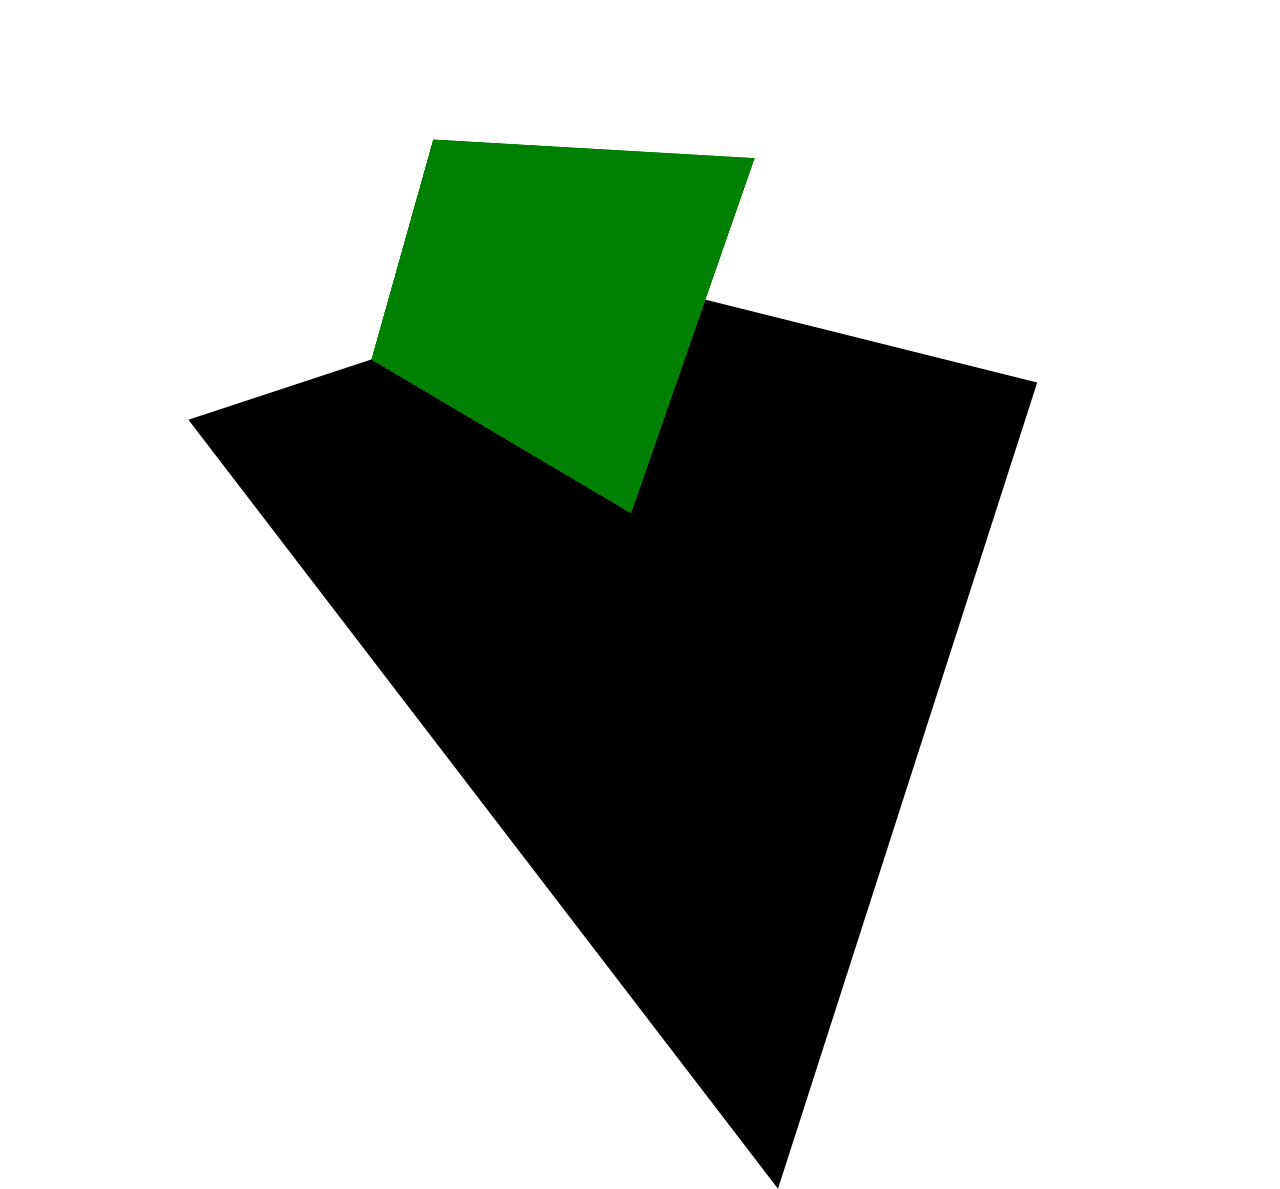
<file: index1.html>
<!DOCTYPE html>
<html lang="en">
<head>
    <meta charset="UTF-8">
    <meta http-equiv="X-UA-Compatible" content="IE=edge">
    <meta name="viewport" content="width=device-width, initial-scale=1.0">
    <link rel="stylesheet" href="style1.css">
    <title>Document</title>
</head>
<body>
    <main>
        <div class="box1"></div>
        <div class="box2"></div>
    </main>
    
</body>
</html>
</file>
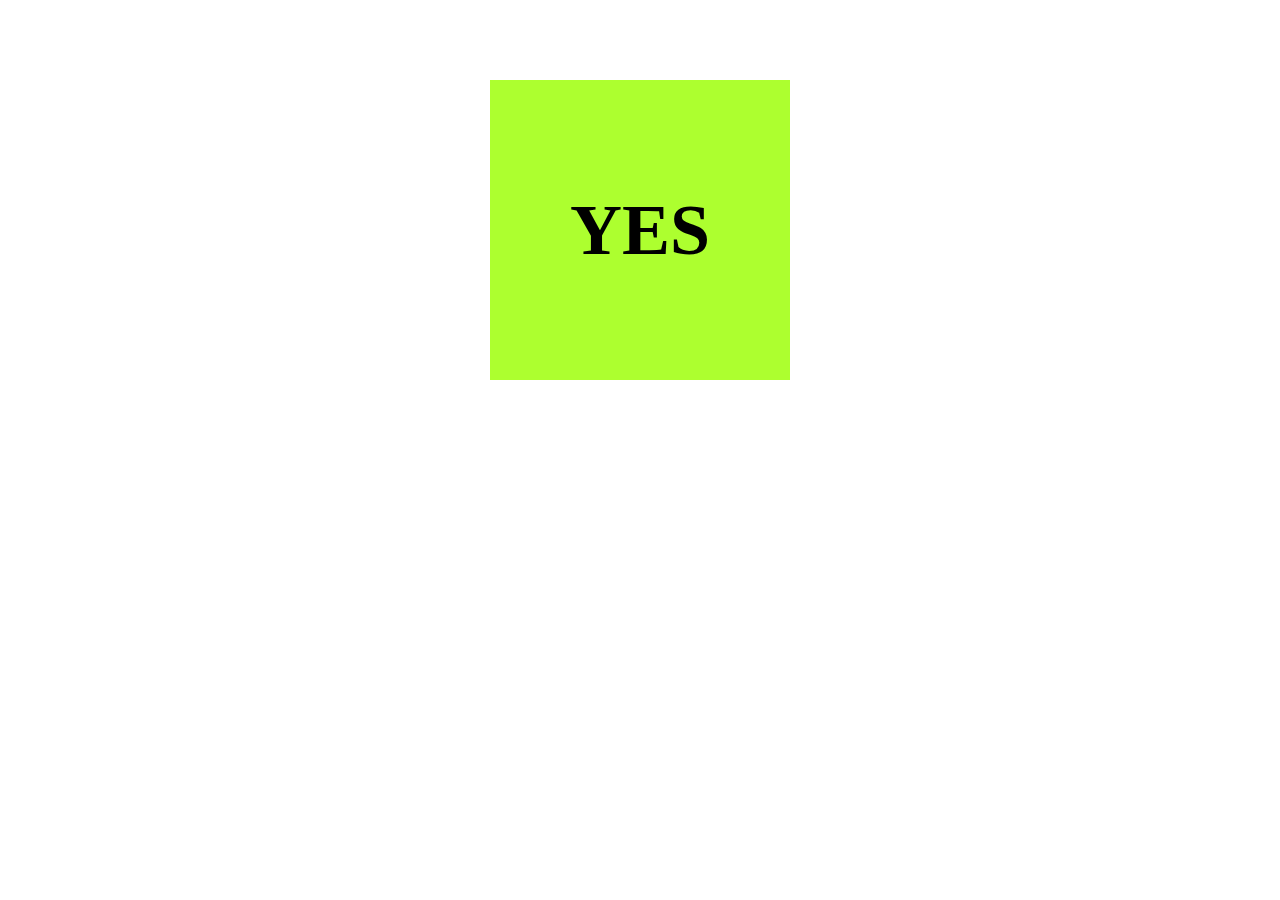
<file: index2.html>
<!DOCTYPE html>
<html lang="en">
<head>
    <meta charset="UTF-8">
    <meta http-equiv="X-UA-Compatible" content="IE=edge">
    <meta name="viewport" content="width=device-width, initial-scale=1.0">
    <link rel="stylesheet" href="style2.css">
    <title>Backface</title>
</head>
<body>
    <main>
        <p class="front">YES</p>
        <p class="back">NO</p>
    </main>
</body>
</html>
</file>
<file: style1.css>
*{
    margin: 0;
    padding: 0;
    box-sizing: border-box;
}

body {
    perspective: 500px;
    margin-top: 100px;

}

main {
    width: 600px;
    height: 600px;
    margin: 50px auto;
    background-color: black;
    transform-style: preserve-3d;
    transform: rotateX(60deg) rotateZ(40deg);
}

.box1 {
    width: 200px;
    height: 200px;
    background-color: red;
    transform: translateZ(30px) rotateX(50deg);
}

.box2 {
    width: 400px;
    height: 400px;
    background-color: green;
    transform: translateZ(50px) rotateX(120deg);
}
</file>
<file: style2.css>
*{
    margin: 0;
    padding: 0;
    box-sizing: border-box;
}

body {
    perspective: 500px;
    margin-top: 80px;
}

main {
    width: 300px;
    height: 300px;
    margin: 0 auto;
    background-color: blue;
    transform-style: preserve-3d;
    position: relative;
    transition: all 1s;
}
main:hover {transform:rotateY(180deg);}

p {
    width: 100%;
    height: 100%;
    font-size: 72px;
    text-align: center;
    line-height: 300px;
    font-weight: bold;
    position: absolute;
}

.front {
    background-color: greenyellow;
    z-index: 2;
    backface-visibility: hidden;
}
.back {
    background-color: chocolate;
    z-index: 1;
    transform: rotateY(180deg);
    backface-visibility: hidden;
}
</file>
